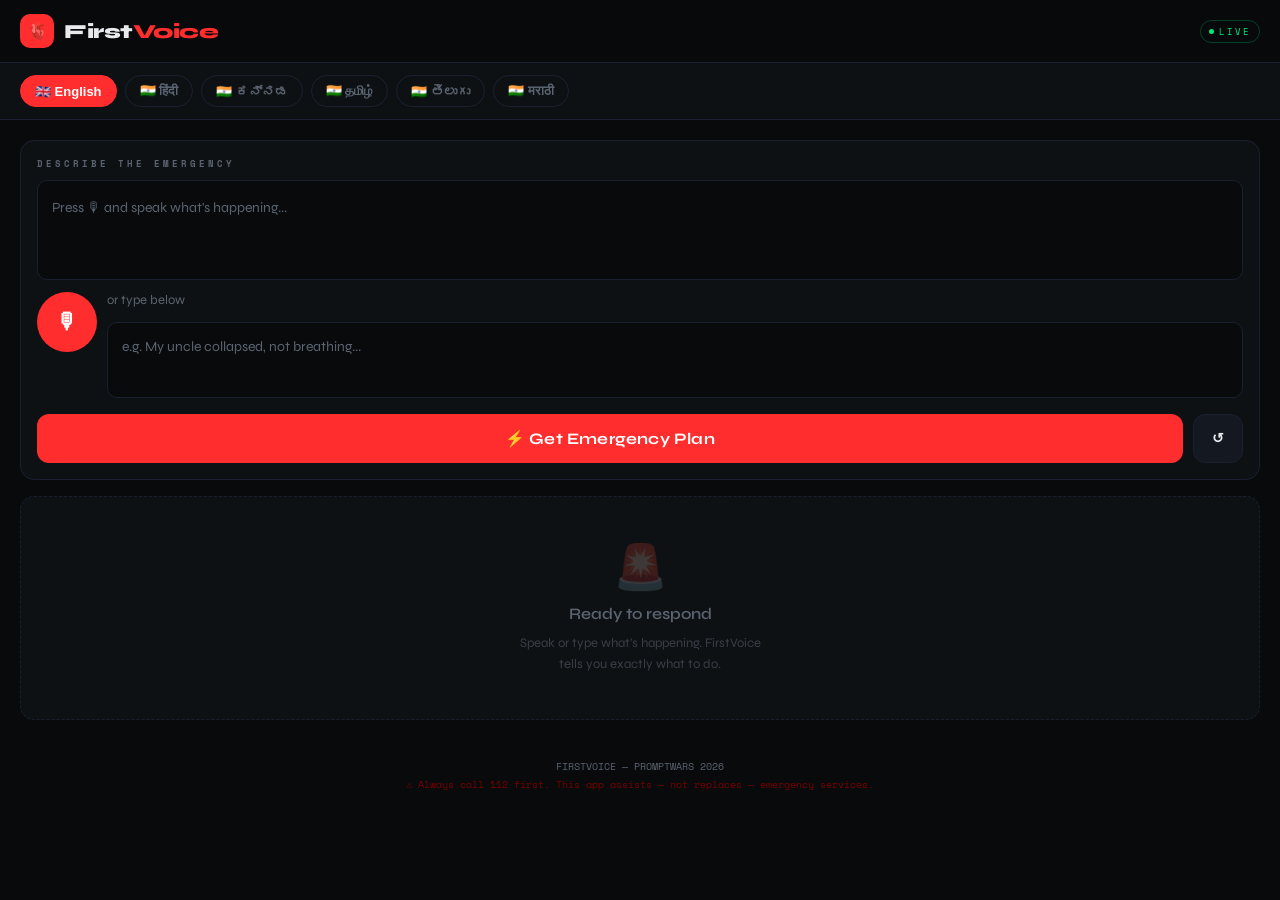
<file: index.html>
<!DOCTYPE html>
<html lang="en">
<head>
  <meta charset="UTF-8" />
  <meta name="viewport" content="width=device-width, initial-scale=1.0, maximum-scale=1.0, user-scalable=no" />
  <meta name="apple-mobile-web-app-capable" content="yes" />
  <meta name="theme-color" content="#080a0c" />
  <title>FirstVoice — Emergency Response</title>
  <link rel="preconnect" href="https://fonts.googleapis.com" />
  <link href="https://fonts.googleapis.com/css2?family=Space+Mono:wght@400;700&family=Syne:wght@400;600;700;800&display=swap" rel="stylesheet" />
  <style>
    *, *::before, *::after { margin: 0; padding: 0; box-sizing: border-box; -webkit-tap-highlight-color: transparent; }

    :root {
      --bg: #080a0c;
      --surface: #0e1114;
      --surface2: #141820;
      --red: #ff2d2d;
      --red-glow: rgba(255,45,45,0.18);
      --red-dim: #7a0000;
      --green: #00e87a;
      --amber: #ffaa00;
      --text: #e8eaed;
      --text-dim: #5a6470;
      --border: #1a2030;
      --mono: 'Space Mono', monospace;
      --sans: 'Syne', sans-serif;
      --radius: 14px;
    }

    html, body {
      height: 100%;
      background: var(--bg);
      color: var(--text);
      font-family: var(--sans);
      overflow-x: hidden;
    }

    /* ─── HEADER ─── */
    .header {
      position: sticky;
      top: 0;
      z-index: 100;
      background: rgba(8,10,12,0.92);
      backdrop-filter: blur(12px);
      border-bottom: 1px solid var(--border);
      padding: 14px 20px;
      display: flex;
      align-items: center;
      justify-content: space-between;
    }

    .logo { display: flex; align-items: center; gap: 10px; }

    .logo-pulse {
      width: 34px; height: 34px;
      background: var(--red);
      border-radius: 10px;
      display: flex; align-items: center; justify-content: center;
      font-size: 17px;
      animation: heartbeat 1.4s ease-in-out infinite;
    }

    @keyframes heartbeat {
      0%,100% { transform: scale(1); box-shadow: 0 0 0 0 rgba(255,45,45,0.5); }
      14%     { transform: scale(1.08); }
      28%     { transform: scale(1); }
      42%     { transform: scale(1.05); box-shadow: 0 0 0 8px rgba(255,45,45,0); }
    }

    .logo-name { font-size: 20px; font-weight: 800; letter-spacing: -0.5px; }
    .logo-name span { color: var(--red); }

    .live-badge {
      display: flex; align-items: center; gap: 5px;
      font-family: var(--mono); font-size: 9px; letter-spacing: 2px;
      color: var(--green); border: 1px solid rgba(0,232,122,0.25);
      padding: 4px 8px; border-radius: 20px;
    }

    .live-dot {
      width: 5px; height: 5px; border-radius: 50%;
      background: var(--green);
      animation: blink 1.5s ease-in-out infinite;
    }

    @keyframes blink { 0%,100%{opacity:1} 50%{opacity:0.1} }

    /* ─── LANGUAGE STRIP ─── */
    .lang-strip {
      display: flex; gap: 8px;
      padding: 12px 20px;
      overflow-x: auto;
      scrollbar-width: none;
      border-bottom: 1px solid var(--border);
      background: var(--surface);
    }
    .lang-strip::-webkit-scrollbar { display: none; }

    .lang-chip {
      flex-shrink: 0;
      padding: 7px 14px;
      border-radius: 20px;
      font-size: 13px; font-weight: 600;
      cursor: pointer;
      border: 1px solid var(--border);
      background: transparent;
      color: var(--text-dim);
      transition: all 0.2s;
      white-space: nowrap;
    }

    .lang-chip.active {
      background: var(--red);
      border-color: var(--red);
      color: white;
    }

    .lang-chip:not(.active):hover {
      border-color: var(--text-dim);
      color: var(--text);
    }

    /* ─── MAIN SCROLL ─── */
    .main { padding: 20px; display: flex; flex-direction: column; gap: 16px; }

    /* ─── CARD ─── */
    .card {
      background: var(--surface);
      border: 1px solid var(--border);
      border-radius: var(--radius);
      padding: 16px;
    }

    .card-label {
      font-family: var(--mono); font-size: 9px;
      letter-spacing: 3px; color: var(--text-dim);
      text-transform: uppercase; margin-bottom: 10px;
    }

    /* ─── API KEY ─── */
    .api-input {
      width: 100%; padding: 13px 14px;
      background: var(--bg); border: 1px solid var(--border);
      border-radius: 10px; font-family: var(--mono);
      font-size: 13px; color: var(--text);
      outline: none; transition: border-color 0.2s;
    }
    .api-input:focus { border-color: var(--red); }
    .api-input::placeholder { color: var(--text-dim); }

    /* ─── TRANSCRIPT ─── */
    .transcript-box {
      min-height: 100px; padding: 14px;
      background: var(--bg); border: 1px solid var(--border);
      border-radius: 10px; font-size: 15px; line-height: 1.6;
      color: var(--text); position: relative; transition: border-color 0.2s;
      word-break: break-word;
    }
    .transcript-box.listening {
      border-color: var(--red);
      box-shadow: 0 0 0 3px var(--red-glow);
    }
    .transcript-placeholder { color: var(--text-dim); font-size: 14px; }

    /* ─── WAVEFORM ─── */
    .waveform {
      display: flex; align-items: center; gap: 3px;
      height: 28px; margin-top: 10px;
    }
    .wave-bar {
      width: 3px; border-radius: 2px;
      background: var(--red); height: 4px;
      animation: wave 1s ease-in-out infinite;
    }
    @keyframes wave { 0%,100%{height:4px} 50%{height:22px} }

    /* ─── BUTTONS ─── */
    .btn-row { display: flex; gap: 10px; margin-top: 12px; }

    .btn {
      flex: 1; padding: 15px;
      border-radius: 12px; font-family: var(--sans);
      font-size: 15px; font-weight: 700;
      cursor: pointer; border: none;
      transition: all 0.18s; letter-spacing: 0.2px;
      -webkit-user-select: none; user-select: none;
    }

    .btn:active { transform: scale(0.97); }
    .btn:disabled { opacity: 0.35; cursor: not-allowed; transform: none; }

    .btn-mic {
      background: var(--red); color: white;
      font-size: 22px; flex: 0 0 60px;
      border-radius: 50%; width: 60px; height: 60px;
      padding: 0; display: flex; align-items: center; justify-content: center;
    }

    .btn-mic.recording {
      animation: mic-pulse 1.2s ease-in-out infinite;
    }

    @keyframes mic-pulse {
      0%,100% { box-shadow: 0 0 0 0 rgba(255,45,45,0.6); }
      50%      { box-shadow: 0 0 0 14px rgba(255,45,45,0); }
    }

    .btn-analyze {
      flex: 1; background: var(--red); color: white;
      font-size: 16px;
    }

    .btn-reset {
      flex: 0 0 auto; background: var(--surface2);
      color: var(--text); border: 1px solid var(--border);
      font-size: 14px; padding: 15px 18px;
    }

    /* ─── MANUAL INPUT ─── */
    .manual-input {
      width: 100%; padding: 13px 14px; margin-top: 10px;
      background: var(--bg); border: 1px solid var(--border);
      border-radius: 10px; font-family: var(--sans);
      font-size: 14px; color: var(--text); outline: none;
      resize: none; min-height: 76px; line-height: 1.55;
      transition: border-color 0.2s;
    }
    .manual-input:focus { border-color: var(--red); }
    .manual-input::placeholder { color: var(--text-dim); }

    /* ─── LOADING ─── */
    .loading-card {
      display: flex; flex-direction: column;
      align-items: center; justify-content: center;
      gap: 14px; padding: 40px 20px;
      background: var(--surface); border: 1px solid var(--border);
      border-radius: var(--radius);
    }

    .spinner {
      width: 44px; height: 44px;
      border: 3px solid var(--border);
      border-top-color: var(--red);
      border-radius: 50%;
      animation: spin 0.7s linear infinite;
    }

    @keyframes spin { to { transform: rotate(360deg); } }

    .loading-label {
      font-family: var(--mono); font-size: 11px;
      letter-spacing: 3px; color: var(--text-dim);
      animation: pulse-text 1s ease-in-out infinite alternate;
    }

    @keyframes pulse-text { from{opacity:0.4} to{opacity:1} }

    /* ─── EMERGENCY BADGE ─── */
    .emergency-badge {
      border-radius: var(--radius); padding: 18px;
      display: flex; gap: 14px; align-items: center;
      animation: slideUp 0.35s ease-out;
    }

    .badge-critical { background: rgba(255,45,45,0.08); border: 1px solid rgba(255,45,45,0.35); }
    .badge-serious  { background: rgba(255,170,0,0.08); border: 1px solid rgba(255,170,0,0.35); }
    .badge-moderate { background: rgba(0,232,122,0.08); border: 1px solid rgba(0,232,122,0.3); }

    .badge-emoji { font-size: 36px; flex-shrink: 0; }

    .badge-type { font-size: 20px; font-weight: 800; letter-spacing: -0.4px; }

    .badge-sev {
      font-family: var(--mono); font-size: 10px;
      letter-spacing: 2px; margin-top: 3px;
    }

    .sev-critical { color: var(--red); }
    .sev-serious  { color: var(--amber); }
    .sev-moderate { color: var(--green); }

    .badge-lang {
      font-family: var(--mono); font-size: 9px;
      color: var(--text-dim); letter-spacing: 1px; margin-top: 5px;
    }

    /* ─── STEPS ─── */
    .steps-list { display: flex; flex-direction: column; gap: 10px; }

    .step-row {
      display: flex; gap: 12px;
      background: var(--bg); border: 1px solid var(--border);
      border-radius: 12px; padding: 14px;
      animation: slideUp 0.35s ease-out;
    }

    .step-num {
      width: 30px; height: 30px; flex-shrink: 0;
      background: var(--red); border-radius: 50%;
      display: flex; align-items: center; justify-content: center;
      font-family: var(--mono); font-size: 13px; font-weight: 700;
      color: white; margin-top: 1px;
    }

    .step-action { font-size: 15px; font-weight: 700; margin-bottom: 5px; }

    .step-detail {
      font-family: var(--mono); font-size: 12px;
      color: var(--text-dim); line-height: 1.55;
    }

    /* ─── DO NOT ─── */
    .donot-card {
      background: rgba(255,45,45,0.05);
      border: 1px solid rgba(255,45,45,0.2);
      border-radius: var(--radius); padding: 14px;
      animation: slideUp 0.35s ease-out;
    }

    .donot-heading {
      font-family: var(--mono); font-size: 9px;
      letter-spacing: 3px; color: var(--red);
      text-transform: uppercase; margin-bottom: 10px;
    }

    .donot-item {
      display: flex; gap: 8px; align-items: flex-start;
      font-size: 13px; color: var(--text-dim); margin-bottom: 5px;
      line-height: 1.5;
    }

    .donot-x { color: var(--red); font-size: 11px; margin-top: 2px; flex-shrink: 0; }

    /* ─── DISPATCH ─── */
    .dispatch-card {
      background: var(--surface);
      border: 1px solid var(--border);
      border-radius: var(--radius); padding: 14px;
      animation: slideUp 0.35s ease-out;
    }

    .dispatch-heading {
      font-family: var(--mono); font-size: 9px;
      letter-spacing: 3px; color: var(--green);
      text-transform: uppercase; margin-bottom: 10px;
    }

    .dispatch-text {
      font-family: var(--mono); font-size: 12px;
      color: var(--text); line-height: 1.6;
      padding: 10px 12px;
      background: var(--bg); border-radius: 8px;
      border-left: 3px solid var(--green);
    }

    /* ─── REASSURANCE ─── */
    .reassurance-card {
      background: linear-gradient(135deg, rgba(0,232,122,0.07), rgba(0,232,122,0.02));
      border: 1px solid rgba(0,232,122,0.2);
      border-radius: var(--radius); padding: 18px;
      font-size: 16px; font-weight: 600;
      color: var(--green); text-align: center;
      line-height: 1.55;
      animation: slideUp 0.35s ease-out;
    }

    /* ─── ERROR ─── */
    .error-card {
      background: rgba(255,45,45,0.07);
      border: 1px solid rgba(255,45,45,0.25);
      border-radius: var(--radius); padding: 14px;
      font-family: var(--mono); font-size: 12px;
      color: #ff7070; line-height: 1.6;
    }

    /* ─── IDLE ─── */
    .idle-card {
      background: var(--surface); border: 1px dashed var(--border);
      border-radius: var(--radius);
      display: flex; flex-direction: column;
      align-items: center; justify-content: center;
      gap: 10px; padding: 44px 20px; text-align: center;
    }

    .idle-emoji { font-size: 44px; opacity: 0.2; }
    .idle-title { font-size: 16px; font-weight: 600; color: var(--text-dim); }
    .idle-sub { font-size: 13px; color: var(--text-dim); opacity: 0.55; line-height: 1.6; max-width: 260px; }

    /* ─── FOOTER ─── */
    .footer {
      text-align: center; padding: 18px 20px 32px;
      font-family: var(--mono); font-size: 10px;
      color: var(--text-dim); line-height: 1.8;
    }

    .footer-warn { color: var(--red-dim); }

    /* ─── ANIMATIONS ─── */
    @keyframes slideUp {
      from { opacity: 0; transform: translateY(14px); }
      to   { opacity: 1; transform: translateY(0); }
    }

    /* ─── SPEAK BUTTON (TTS) ─── */
    .tts-btn {
      display: flex; align-items: center; gap: 6px;
      background: transparent; border: 1px solid var(--border);
      border-radius: 20px; padding: 6px 12px;
      font-family: var(--mono); font-size: 10px;
      letter-spacing: 1px; color: var(--text-dim);
      cursor: pointer; transition: all 0.2s;
      margin-top: 10px;
    }
    .tts-btn:hover { border-color: var(--green); color: var(--green); }

    /* Safe area for notched phones */
    @supports (padding-bottom: env(safe-area-inset-bottom)) {
      .footer { padding-bottom: calc(24px + env(safe-area-inset-bottom)); }
    }
  </style>
</head>
<body>

  <!-- HEADER -->
  <header class="header">
    <div class="logo">
      <div class="logo-pulse" aria-hidden="true">🫀</div>
      <h1 class="logo-name">First<span>Voice</span></h1>
    </div>
    <div class="live-badge">
      <div class="live-dot"></div>
      LIVE
    </div>
  </header>

  <!-- LANGUAGE STRIP -->
  <div class="lang-strip" id="langStrip">
    <button class="lang-chip active" data-lang="en" onclick="setLang('en')">🇬🇧 English</button>
    <button class="lang-chip" data-lang="hi" onclick="setLang('hi')">🇮🇳 हिंदी</button>
    <button class="lang-chip" data-lang="kn" onclick="setLang('kn')">🇮🇳 ಕನ್ನಡ</button>
    <button class="lang-chip" data-lang="ta" onclick="setLang('ta')">🇮🇳 தமிழ்</button>
    <button class="lang-chip" data-lang="te" onclick="setLang('te')">🇮🇳 తెలుగు</button>
    <button class="lang-chip" data-lang="mr" onclick="setLang('mr')">🇮🇳 मराठी</button>
  </div>

  <!-- MAIN CONTENT -->
  <main class="main" aria-live="polite">

    <!-- EMERGENCY REPORTING -->

    <!-- INPUT CARD -->
    <section class="card">
      <h2 class="card-label" id="lbl-describe">Describe the Emergency</h2>

      <!-- Transcript display -->
      <div class="transcript-box" id="transcriptBox">
        <span class="transcript-placeholder" id="transcriptPlaceholder">Press 🎙 and speak what's happening...</span>
      </div>

      <!-- Mic + Reset row -->
      <div class="btn-row" style="justify-content:flex-start; margin-top:12px;">
        <button class="btn btn-mic" id="micBtn" onclick="toggleMic()" title="Hold to speak" aria-label="Microphone">🎙</button>
        <div style="flex:1">
          <div style="font-size:13px; color:var(--text-dim); margin-bottom:4px;" id="lbl-or">or type below</div>
          <textarea class="manual-input" id="manualInput" rows="2" id="lbl-typePlaceholder"></textarea>
        </div>
      </div>

      <!-- Analyze + Reset -->
      <div class="btn-row">
        <button class="btn btn-analyze" id="analyzeBtn" onclick="analyze()" id="lbl-analyze">⚡ Get Emergency Plan</button>
        <button class="btn btn-reset" onclick="resetAll()" aria-label="Reset">↺</button>
      </div>
    </section>

    <!-- ERROR -->
    <div id="errorBox" style="display:none;" class="error-card"></div>

    <!-- LOADING -->
    <div id="loadingBox" style="display:none;" class="loading-card">
      <div class="spinner"></div>
      <div class="loading-label" id="lbl-analyzing">ANALYZING EMERGENCY...</div>
    </div>

    <!-- RESPONSE -->
    <div id="responseBox" style="display:none;"></div>

    <!-- IDLE -->
    <div id="idleBox" class="idle-card">
      <div class="idle-emoji">🚨</div>
      <div class="idle-title" id="lbl-idle-title">Ready to respond</div>
      <div class="idle-sub" id="lbl-idle-sub">Speak or type what's happening. FirstVoice identifies the emergency and tells you exactly what to do.</div>
    </div>

  </main>

  <!-- FOOTER -->
  <footer class="footer">
    <div>FIRSTVOICE — PROMPTWARS 2026</div>
    <div class="footer-warn">⚠ Always call 112 first. This app assists — not replaces — emergency services.</div>
  </footer>

<script>
// ─── STATE ───────────────────────────────────────────────
let recognition = null;
let isListening  = false;
let currentLang  = 'en';
let currentTranscript = '';

// ─── i18n ─────────────────────────────────────────────────
const i18n = {
  en: {
    describe:   'Describe the Emergency',
    placeholder:'Press 🎙 and speak what\'s happening...',
    typehere:   'e.g. My uncle collapsed, not breathing...',
    or:         'or type below',
    analyze:    '⚡ Get Emergency Plan',
    analyzing:  'ANALYZING EMERGENCY...',
    idleTitle:  'Ready to respond',
    idleSub:    'Speak or type what\'s happening. FirstVoice tells you exactly what to do.',
    steps:      'Action Steps',
    donot:      'DO NOT',
    dispatch:   '📡 EMERGENCY DISPATCH BRIEF',
    tts:        '🔊 Read aloud',
    listening:  'Listening... speak now',
    speechErr:  'Speech recognition not available. Please type instead.',
    noInput:    'Please speak or type the emergency situation.',
  },
  hi: {
    describe:   'आपातकाल का वर्णन करें',
    placeholder:'🎙 दबाएं और बोलें क्या हो रहा है...',
    typehere:   'उदा. मेरे चाचा गिर गए, सांस नहीं ले रहे...',
    or:         'या नीचे टाइप करें',
    analyze:    '⚡ आपातकालीन योजना प्राप्त करें',
    analyzing:  'आपातकाल विश्लेषण हो रहा है...',
    idleTitle:  'प्रतिक्रिया के लिए तैयार',
    idleSub:    'बोलें या टाइप करें। FirstVoice आपको बताएगा क्या करना है।',
    steps:      'कदम',
    donot:      'यह मत करें',
    dispatch:   '📡 एम्बुलेंस को बताएं',
    tts:        '🔊 ज़ोर से पढ़ें',
    listening:  'सुन रहा हूं... अभी बोलें',
    speechErr:  'वॉइस उपलब्ध नहीं। कृपया टाइप करें।',
    noInput:    'कृपया आपातकाल बताएं।',
  },
  kn: {
    describe:   'ತುರ್ತು ಪರಿಸ್ಥಿತಿ ವಿವರಿಸಿ',
    placeholder:'🎙 ಒತ್ತಿ ಮತ್ತು ಏನಾಗುತ್ತಿದೆ ಎಂದು ಹೇಳಿ...',
    typehere:   'ಉದಾ. ನನ್ನ ಅಂಕಲ್ ಬಿದ್ದರು, ಉಸಿರಾಡುತ್ತಿಲ್ಲ...',
    or:         'ಅಥವಾ ಕೆಳಗೆ ಟೈಪ್ ಮಾಡಿ',
    analyze:    '⚡ ತುರ್ತು ಯೋಜನೆ ಪಡೆಯಿರಿ',
    analyzing:  'ತುರ್ತು ಪರಿಸ್ಥಿತಿ ವಿಶ್ಲೇಷಿಸಲಾಗುತ್ತಿದೆ...',
    idleTitle:  'ಪ್ರತಿಕ್ರಿಯಿಸಲು ಸಿದ್ಧ',
    idleSub:    'ಮಾತನಾಡಿ ಅಥವಾ ಟೈಪ್ ಮಾಡಿ. FirstVoice ನಿಮಗೆ ಏನು ಮಾಡಬೇಕೆಂದು ತಿಳಿಸುತ್ತದೆ.',
    steps:      'ಹಂತಗಳು',
    donot:      'ಮಾಡಬೇಡಿ',
    dispatch:   '📡 ತುರ್ತು ಸೇವೆ ಸಾರಾಂಶ',
    tts:        '🔊 ಜೋರಾಗಿ ಓದಿ',
    listening:  'ಆಲಿಸುತ್ತಿದ್ದೇನೆ...',
    speechErr:  'ಧ್ವನಿ ಲಭ್ಯವಿಲ್ಲ. ದಯವಿಟ್ಟು ಟೈಪ್ ಮಾಡಿ.',
    noInput:    'ದಯವಿಟ್ಟು ತುರ್ತು ಪರಿಸ್ಥಿತಿ ತಿಳಿಸಿ.',
  },
  ta: {
    describe:   'அவசரநிலையை விவரிக்கவும்',
    placeholder:'🎙 அழுத்தி என்ன நடக்கிறது என்று சொல்லுங்கள்...',
    typehere:   'எ.கா. என் மாமா விழுந்தார், மூச்சு இல்லை...',
    or:         'அல்லது கீழே தட்டச்சு செய்யுங்கள்',
    analyze:    '⚡ அவசர திட்டம் பெறுங்கள்',
    analyzing:  'அவசரநிலை பகுப்பாய்வு...',
    idleTitle:  'பதிலளிக்க தயார்',
    idleSub:    'பேசுங்கள் அல்லது தட்டச்சு செய்யுங்கள். FirstVoice என்ன செய்வதெனக் கூறும்.',
    steps:      'நடவடிக்கை படிகள்',
    donot:      'செய்யாதீர்கள்',
    dispatch:   '📡 அவசர சுருக்கம்',
    tts:        '🔊 சத்தமாக படிக்கவும்',
    listening:  'கேட்கிறேன்...',
    speechErr:  'குரல் இல்லை. தட்டச்சு செய்யுங்கள்.',
    noInput:    'அவசரநிலையை தெரிவிக்கவும்.',
  },
  te: {
    describe:   'అత్యవసర పరిస్థితిని వివరించండి',
    placeholder:'🎙 నొక్కి ఏమి జరుగుతుందో చెప్పండి...',
    typehere:   'ఉదా. మా అంకుల్ పడిపోయారు, శ్వాస తీసుకోవడం లేదు...',
    or:         'లేదా క్రింద టైప్ చేయండి',
    analyze:    '⚡ అత్యవసర ప్రణాళిక పొందండి',
    analyzing:  'అత్యవసర పరిస్థితి విశ్లేషిస్తున్నారు...',
    idleTitle:  'స్పందించడానికి సిద్ధంగా ఉంది',
    idleSub:    'మాట్లాడండి లేదా టైప్ చేయండి. FirstVoice మీకు ఏమి చేయాలో చెప్తుంది.',
    steps:      'చర్య దశలు',
    donot:      'చేయకూడదు',
    dispatch:   '📡 అత్యవసర సారాంశం',
    tts:        '🔊 బిగ్గరగా చదవండి',
    listening:  'వింటున్నాను...',
    speechErr:  'వాయిస్ అందుబాటులో లేదు. దయచేసి టైప్ చేయండి.',
    noInput:    'అత్యవసర పరిస్థితిని తెలియజేయండి.',
  },
  mr: {
    describe:   'आणीबाणीचे वर्णन करा',
    placeholder:'🎙 दाबा आणि काय होत आहे ते सांगा...',
    typehere:   'उदा. माझे काका पडले, श्वास घेत नाहीत...',
    or:         'किंवा खाली टाइप करा',
    analyze:    '⚡ आणीबाणी योजना मिळवा',
    analyzing:  'आणीबाणी विश्लेषण होत आहे...',
    idleTitle:  'प्रतिसाद देण्यास तयार',
    idleSub:    'बोला किंवा टाइप करा. FirstVoice तुम्हाला काय करायचे ते सांगेल.',
    steps:      'कृती पायऱ्या',
    donot:      'हे करू नका',
    dispatch:   '📡 आणीबाणी सारांश',
    tts:        '🔊 मोठ्याने वाचा',
    listening:  'ऐकत आहे...',
    speechErr:  'व्हॉइस उपलब्ध नाही. कृपया टाइप करा.',
    noInput:    'कृपया आणीबाणी सांगा.',
  }
};

const langSpeechCodes = {
  en: 'en-IN', hi: 'hi-IN', kn: 'kn-IN',
  ta: 'ta-IN', te: 'te-IN', mr: 'mr-IN'
};

// ─── LANGUAGE ────────────────────────────────────────────
function setLang(lang) {
  currentLang = lang;
  document.querySelectorAll('.lang-chip').forEach(c => {
    c.classList.toggle('active', c.dataset.lang === lang);
  });
  const t = i18n[lang];
  document.getElementById('lbl-describe').textContent     = t.describe;
  document.getElementById('lbl-or').textContent           = t.or;
  document.getElementById('lbl-analyzing').textContent    = t.analyzing;
  document.getElementById('lbl-idle-title').textContent   = t.idleTitle;
  document.getElementById('lbl-idle-sub').textContent     = t.idleSub;
  document.getElementById('analyzeBtn').textContent       = t.analyze;
  document.getElementById('manualInput').placeholder      = t.typehere;
  const tp = document.getElementById('transcriptPlaceholder');
  if (tp) tp.textContent = t.placeholder;
  if (!currentTranscript) setTranscriptPlaceholder();
}

function t(key) { return (i18n[currentLang] || i18n.en)[key] || key; }

// ─── TRANSCRIPT ───────────────────────────────────────────
function setTranscriptPlaceholder() {
  const box = document.getElementById('transcriptBox');
  box.innerHTML = `<span class="transcript-placeholder">${t('placeholder')}</span>`;
}

function updateTranscript(text, listening) {
  const box = document.getElementById('transcriptBox');
  currentTranscript = text;
  if (text) {
    box.textContent = text;
  } else {
    box.innerHTML = `<span class="transcript-placeholder">${listening ? t('listening') : t('placeholder')}</span>`;
  }
  box.className = 'transcript-box' + (listening ? ' listening' : '');
  if (listening && !text) {
    const wf = document.createElement('div');
    wf.className = 'waveform';
    for (let i = 0; i < 9; i++) {
      const b = document.createElement('div');
      b.className = 'wave-bar';
      b.style.animationDelay = `${i * 0.1}s`;
      wf.appendChild(b);
    }
    box.appendChild(wf);
  }
}

// ─── MIC ─────────────────────────────────────────────────
function toggleMic() {
  if (isListening) stopMic();
  else startMic();
}

function startMic() {
  const SR = window.SpeechRecognition || window.webkitSpeechRecognition;
  if (!SR) { showError(t('speechErr')); return; }

  recognition = new SR();
  recognition.continuous    = true;
  recognition.interimResults = true;
  recognition.lang = langSpeechCodes[currentLang] || 'en-IN';

  recognition.onstart = () => {
    isListening = true;
    document.getElementById('micBtn').textContent = '⏹';
    document.getElementById('micBtn').classList.add('recording');
    updateTranscript('', true);
  };

  recognition.onend = () => {
    isListening = false;
    document.getElementById('micBtn').textContent = '🎙';
    document.getElementById('micBtn').classList.remove('recording');
    if (!currentTranscript) updateTranscript('', false);
  };

  recognition.onresult = (e) => {
    let final = '';
    for (let i = 0; i < e.results.length; i++) {
      if (e.results[i].isFinal) final += e.results[i][0].transcript + ' ';
    }
    if (final.trim()) updateTranscript(final.trim(), true);
  };

  recognition.onerror = (e) => {
    isListening = false;
    showError('Mic error: ' + e.error);
  };

  recognition.start();
}

function stopMic() {
  recognition && recognition.stop();
  isListening = false;
}

// ─── ANALYZE ─────────────────────────────────────────────
async function analyze() {
  const manual  = document.getElementById('manualInput').value.trim();
  const input   = currentTranscript || manual;

  if (!input)  { showError(t('noInput')); return; }

  const analyzeBtn = document.getElementById('analyzeBtn');
  const micBtn = document.getElementById('micBtn');

  stopMic();
  analyzeBtn.disabled = true;
  micBtn.disabled = true;
  hideError();
  showLoading(true);
  showResponse(null);
  showIdle(false);

  try {
    const res = await fetch('/analyze', {
      method: 'POST',
      headers: { 'Content-Type': 'application/json' },
      body: JSON.stringify({ text: input })
    });
    const data = await res.json();
    if (data.error) throw new Error(data.error);
    showLoading(false);
    renderResponse(data);
    speakFirstStep(data);
  } catch (err) {
    showLoading(false);
    showIdle(false);
    showError(err.message);
  } finally {
    analyzeBtn.disabled = false;
    micBtn.disabled = false;
  }
}

// ─── RENDER RESPONSE ─────────────────────────────────────
function getSeverityClass(s) {
  if (!s) return 'badge-moderate';
  s = s.toUpperCase();
  if (s === 'CRITICAL') return 'badge-critical';
  if (s === 'SERIOUS')  return 'badge-serious';
  return 'badge-moderate';
}

function getSevColorClass(s) {
  if (!s) return 'sev-moderate';
  s = s.toUpperCase();
  if (s === 'CRITICAL') return 'sev-critical';
  if (s === 'SERIOUS')  return 'sev-serious';
  return 'sev-moderate';
}

function getEmoji(type) {
  if (!type) return '🚨';
  const t = type.toLowerCase();
  if (t.includes('cardiac') || t.includes('heart') || t.includes('हृदय') || t.includes('ಹೃದಯ')) return '💔';
  if (t.includes('seizure') || t.includes('epilep') || t.includes('दौरा') || t.includes('ಸೆಳವು')) return '⚡';
  if (t.includes('stroke') || t.includes('brain') || t.includes('ಪಾರ್ಶ್ವ')) return '🧠';
  if (t.includes('chok') || t.includes('drown')) return '😶';
  if (t.includes('breath')) return '🫁';
  if (t.includes('fall') || t.includes('fracture') || t.includes('bone')) return '🦴';
  return '🚨';
}

function renderResponse(d) {
  const box = document.getElementById('responseBox');
  const sevClass   = getSeverityClass(d.severity);
  const sevColor   = getSevColorClass(d.severity);
  const emoji      = getEmoji(d.emergencyType);

  let stepsHtml = (d.steps || []).map(s => `
    <div class="step-row">
      <div class="step-num">${s.step}</div>
      <div>
        <div class="step-action">${s.action}</div>
        <div class="step-detail">${s.detail}</div>
      </div>
    </div>
  `).join('');

  let donotHtml = (d.doNot || []).map(item => `
    <div class="donot-item"><span class="donot-x">✕</span>${item}</div>
  `).join('');

  const ttsText = (d.steps || []).map((s,i) => `Step ${i+1}: ${s.action}. ${s.detail}`).join('. ');

  box.innerHTML = `
    <!-- Badge -->
    <div class="emergency-badge ${sevClass}" style="margin-bottom:12px;">
      <div class="badge-emoji">${emoji}</div>
      <div>
        <div class="badge-type">${d.emergencyType || ''}</div>
        <div class="badge-sev ${sevColor}">${d.severity || ''} — ACT NOW</div>
        ${d.detectedLanguage ? `<div class="badge-lang">DETECTED: ${d.detectedLanguage.toUpperCase()}</div>` : ''}
      </div>
    </div>

    <!-- Steps -->
    <div class="card" style="margin-bottom:12px;">
      <h2 class="card-label">${t('steps')}</h2>
      <div class="steps-list">${stepsHtml}</div>
      <button class="tts-btn" onclick="speakText(window.currentTTS)">${t('tts')}</button>
    </div>

    <!-- Do Not -->
    ${donotHtml ? `
    <div class="donot-card" style="margin-bottom:12px;">
      <div class="donot-heading">${t('donot')}</div>
      ${donotHtml}
    </div>` : ''}

    <!-- Dispatch -->
    ${d.dispatchSummary ? `
    <div class="dispatch-card" style="margin-bottom:12px;">
      <div class="dispatch-heading">${t('dispatch')}</div>
      <div class="dispatch-text">${d.dispatchSummary}</div>
    </div>` : ''}

    <!-- Reassurance -->
    ${d.reassurance ? `
    <div class="reassurance-card" style="margin-bottom:12px;">
      💬 ${d.reassurance}
    </div>` : ''}
  `;

  // Fix XSS vulnerability by not injecting string into onclick
  window.currentTTS = ttsText;

  box.style.display = 'block';
  box.scrollIntoView({ behavior: 'smooth', block: 'start' });
}

// ─── TTS ─────────────────────────────────────────────────
function speakText(text) {
  if (!window.speechSynthesis) return;
  window.speechSynthesis.cancel();
  const u = new SpeechSynthesisUtterance(text);
  u.lang = langSpeechCodes[currentLang] || 'en-IN';
  u.rate = 0.88; u.pitch = 0.85;
  window.speechSynthesis.speak(u);
}

function speakFirstStep(d) {
  if (!d.steps || !d.steps[0]) return;
  const msg = `${d.emergencyType}. Step 1: ${d.steps[0].action}. ${d.steps[0].detail}`;
  speakText(msg);
}

// ─── UI HELPERS ──────────────────────────────────────────
function showLoading(v) { document.getElementById('loadingBox').style.display = v ? 'flex' : 'none'; }
function showIdle(v)    { document.getElementById('idleBox').style.display    = v ? 'flex' : 'none'; }
function showResponse(v){ if (!v) document.getElementById('responseBox').style.display = 'none'; }
function showError(msg) { const e = document.getElementById('errorBox'); e.textContent = '⚠ ' + msg; e.style.display = 'block'; }
function hideError()    { document.getElementById('errorBox').style.display = 'none'; }

function resetAll() {
  currentTranscript = '';
  document.getElementById('manualInput').value = '';
  stopMic();
  updateTranscript('', false);
  showResponse(null);
  hideError();
  showLoading(false);
  showIdle(true);
  window.speechSynthesis && window.speechSynthesis.cancel();
}

// ─── INIT ────────────────────────────────────────────────
setLang('en');
</script>
</body>
</html>
</file>
